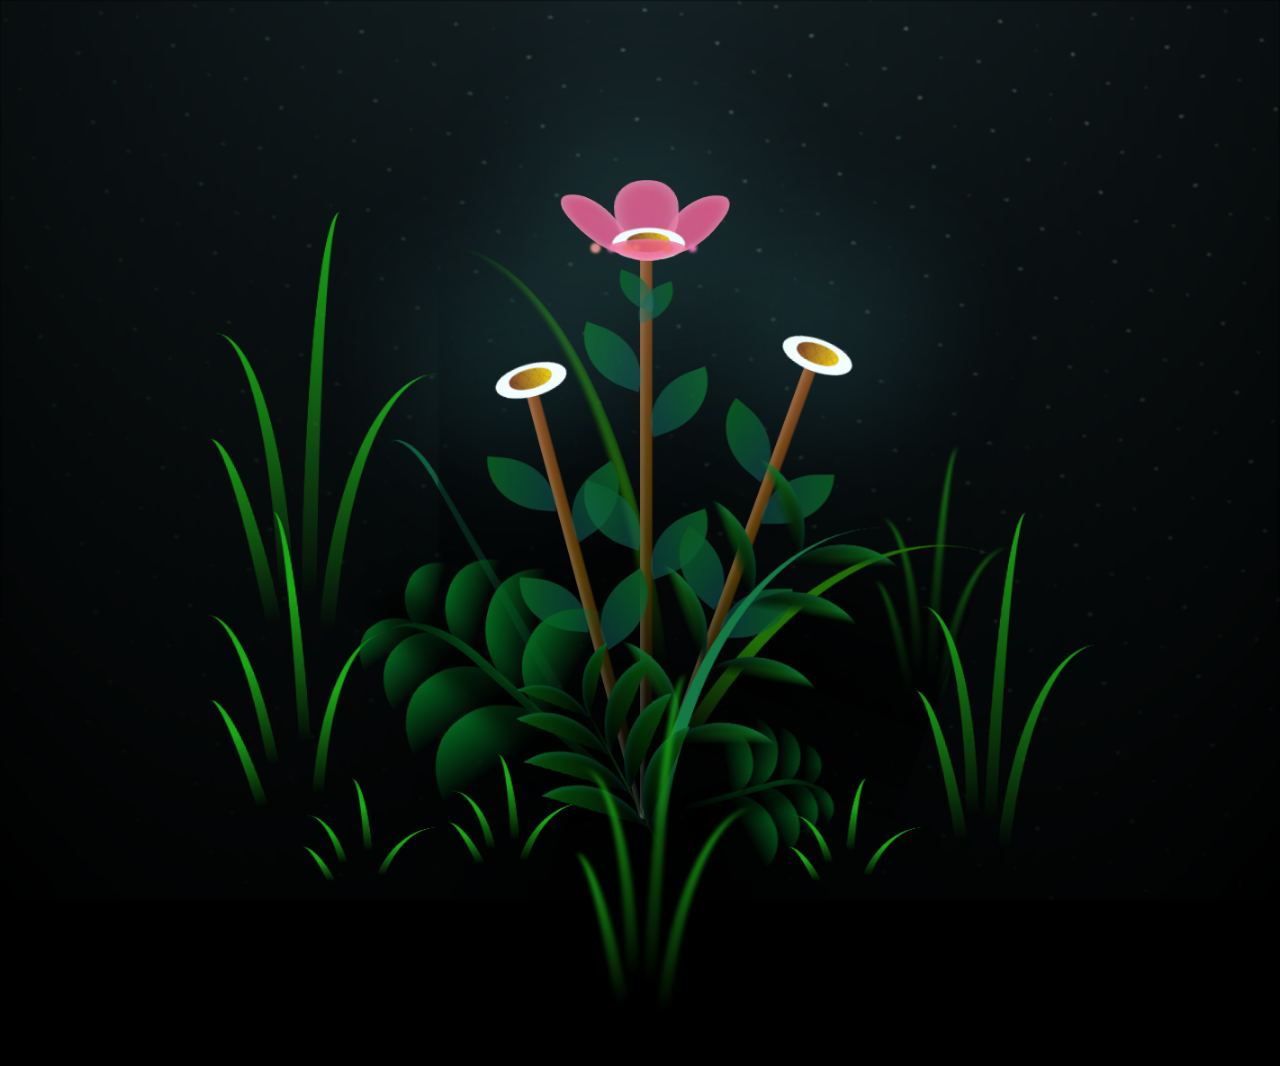
<file: index.html>
<!DOCTYPE html>
<html lang="en">
<head>
    <meta charset="UTF-8">
    <meta http-equiv="X-UA-Compatible" content="IE=edge">
    <meta name="viewport" content="width=device-width, initial-scale=1.0">
    <link rel="stylesheet" href="css/main.css">
    <link rel="icon" type="image/x-icon" href="assets/tulipan.ico" >
    <title>Mara</title>
</head>
<body class="container">

    
    <div class="night"></div>

    <div class="flowers">
     <!--<div class="title">
        <h2>Marita</h2>
      </div>-->
      <div class="flower flower--1">
        <div class="flower__leafs flower__leafs--1">
          <div class="flower__leaf flower__leaf--1"></div>
          <div class="flower__leaf flower__leaf--2"></div>
          <div class="flower__leaf flower__leaf--3"></div>
          <div class="flower__leaf flower__leaf--4"></div>
          <div class="flower__white-circle"></div>
  
          <div class="flower__light flower__light--1"></div>
          <div class="flower__light flower__light--2"></div>
          <div class="flower__light flower__light--3"></div>
          <div class="flower__light flower__light--4"></div>
          <div class="flower__light flower__light--5"></div>
          <div class="flower__light flower__light--6"></div>
          <div class="flower__light flower__light--7"></div>
          <div class="flower__light flower__light--8"></div>
  
        </div>
        <div class="flower__line">
          <div class="flower__line__leaf flower__line__leaf--1"></div>
          <div class="flower__line__leaf flower__line__leaf--2"></div>
          <div class="flower__line__leaf flower__line__leaf--3"></div>
          <div class="flower__line__leaf flower__line__leaf--4"></div>
          <div class="flower__line__leaf flower__line__leaf--5"></div>
          <div class="flower__line__leaf flower__line__leaf--6"></div>
        </div>
      </div>
  
      <div class="flower flower--2">
        <div class="flower__leafs flower__leafs--2">
          <div class="flower__leaf2 flower__leaf--1"></div>
          <div class="flower__leaf2 flower__leaf--2"></div>
          <div class="flower__leaf2 flower__leaf--3"></div>
          <div class="flower__leaf2 flower__leaf--44"></div>
          <div class="flower__white-circle"></div>
  
          <div class="flower__light2 flower__light--1"></div>
          <div class="flower__light2 flower__light--2"></div>
          <div class="flower__light2 flower__light--3"></div>
          <div class="flower__light2 flower__light--4"></div>
          <div class="flower__light2 flower__light--5"></div>
          <div class="flower__light2 flower__light--6"></div>
          <div class="flower__light2 flower__light--7"></div>
          <div class="flower__light2 flower__light--8"></div>
  
        </div>
        <div class="flower__line">
          <div class="flower__line__leaf flower__line__leaf--1"></div>
          <div class="flower__line__leaf flower__line__leaf--2"></div>
          <div class="flower__line__leaf flower__line__leaf--3"></div>
          <div class="flower__line__leaf flower__line__leaf--4"></div>
        </div>
      </div>
  
      <div class="flower flower--3">
        <div class="flower__leafs flower__leafs--3">
          <div class="flower__leaf3 flower__leaf--1"></div>
          <div class="flower__leaf3 flower__leaf--2"></div>
          <div class="flower__leaf3 flower__leaf--3"></div>
          <div class="flower__leaf3 flower__leaf--444"></div>
          <div class="flower__white-circle"></div>
  
          <div class="flower__light3 flower__light--1"></div>
          <div class="flower__light3 flower__light--2"></div>
          <div class="flower__light3 flower__light--3"></div>
          <div class="flower__light3 flower__light--4"></div>
          <div class="flower__light3 flower__light--5"></div>
          <div class="flower__light3 flower__light--6"></div>
          <div class="flower__light3 flower__light--7"></div>
          <div class="flower__light3 flower__light--8"></div>
  
        </div>
        <div class="flower__line">
          <div class="flower__line__leaf flower__line__leaf--1"></div>
          <div class="flower__line__leaf flower__line__leaf--2"></div>
          <div class="flower__line__leaf flower__line__leaf--3"></div>
          <div class="flower__line__leaf flower__line__leaf--4"></div>
        </div>
      </div>
  
      <div class="grow-ans" style="--d:1.2s">
        <div class="flower__g-long">
          <div class="flower__g-long__top"></div>
          <div class="flower__g-long__bottom"></div>
        </div>
      </div>
  
      <div class="growing-grass">
        <div class="flower__grass flower__grass--1">
          <div class="flower__grass--top"></div>
          <div class="flower__grass--bottom"></div>
          <div class="flower__grass__leaf flower__grass__leaf--1"></div>
          <div class="flower__grass__leaf flower__grass__leaf--2"></div>
          <div class="flower__grass__leaf flower__grass__leaf--3"></div>
          <div class="flower__grass__leaf flower__grass__leaf--4"></div>
          <div class="flower__grass__leaf flower__grass__leaf--5"></div>
          <div class="flower__grass__leaf flower__grass__leaf--6"></div>
          <div class="flower__grass__leaf flower__grass__leaf--7"></div>
          <div class="flower__grass__leaf flower__grass__leaf--8"></div>
          <div class="flower__grass__overlay"></div>
        </div>
      </div>
  
      <div class="growing-grass">
        <div class="flower__grass flower__grass--2">
          <div class="flower__grass--top"></div>
          <div class="flower__grass--bottom"></div>
          <div class="flower__grass__leaf flower__grass__leaf--1"></div>
          <div class="flower__grass__leaf flower__grass__leaf--2"></div>
          <div class="flower__grass__leaf flower__grass__leaf--3"></div>
          <div class="flower__grass__leaf flower__grass__leaf--4"></div>
          <div class="flower__grass__leaf flower__grass__leaf--5"></div>
          <div class="flower__grass__leaf flower__grass__leaf--6"></div>
          <div class="flower__grass__leaf flower__grass__leaf--7"></div>
          <div class="flower__grass__leaf flower__grass__leaf--8"></div>
          <div class="flower__grass__overlay"></div>
        </div>
      </div>
  
      <div class="grow-ans" style="--d:2.4s">
        <div class="flower__g-right flower__g-right--1">
          <div class="leaf"></div>
        </div>
      </div>
  
      <div class="grow-ans" style="--d:2.8s">
        <div class="flower__g-right flower__g-right--2">
          <div class="leaf"></div>
        </div>
      </div>
  
      <div class="grow-ans" style="--d:2.8s">
        <div class="flower__g-front">
          <div class="flower__g-front__leaf-wrapper flower__g-front__leaf-wrapper--1">
            <div class="flower__g-front__leaf"></div>
          </div>
          <div class="flower__g-front__leaf-wrapper flower__g-front__leaf-wrapper--2">
            <div class="flower__g-front__leaf"></div>
          </div>
          <div class="flower__g-front__leaf-wrapper flower__g-front__leaf-wrapper--3">
            <div class="flower__g-front__leaf"></div>
          </div>
          <div class="flower__g-front__leaf-wrapper flower__g-front__leaf-wrapper--4">
            <div class="flower__g-front__leaf"></div>
          </div>
          <div class="flower__g-front__leaf-wrapper flower__g-front__leaf-wrapper--5">
            <div class="flower__g-front__leaf"></div>
          </div>
          <div class="flower__g-front__leaf-wrapper flower__g-front__leaf-wrapper--6">
            <div class="flower__g-front__leaf"></div>
          </div>
          <div class="flower__g-front__leaf-wrapper flower__g-front__leaf-wrapper--7">
            <div class="flower__g-front__leaf"></div>
          </div>
          <div class="flower__g-front__leaf-wrapper flower__g-front__leaf-wrapper--8">
            <div class="flower__g-front__leaf"></div>
          </div>
          <div class="flower__g-front__line"></div>
        </div>
      </div>
  
      <div class="grow-ans" style="--d:3.2s">
        <div class="flower__g-fr">
          <div class="leaf"></div>
          <div class="flower__g-fr__leaf flower__g-fr__leaf--1"></div>
          <div class="flower__g-fr__leaf flower__g-fr__leaf--2"></div>
          <div class="flower__g-fr__leaf flower__g-fr__leaf--3"></div>
          <div class="flower__g-fr__leaf flower__g-fr__leaf--4"></div>
          <div class="flower__g-fr__leaf flower__g-fr__leaf--5"></div>
          <div class="flower__g-fr__leaf flower__g-fr__leaf--6"></div>
          <div class="flower__g-fr__leaf flower__g-fr__leaf--7"></div>
          <div class="flower__g-fr__leaf flower__g-fr__leaf--8"></div>
        </div>
      </div>
  
      <div class="long-g long-g--0">
        <div class="grow-ans" style="--d:3s">
          <div class="leaf leaf--0"></div>
        </div>
        <div class="grow-ans" style="--d:2.2s">
          <div class="leaf leaf--1"></div>
        </div>
        <div class="grow-ans" style="--d:3.4s">
          <div class="leaf leaf--2"></div>
        </div>
        <div class="grow-ans" style="--d:3.6s">
          <div class="leaf leaf--3"></div>
        </div>
      </div>
  
      <div class="long-g long-g--1">
        <div class="grow-ans" style="--d:3.6s">
          <div class="leaf leaf--0"></div>
        </div>
        <div class="grow-ans" style="--d:3.8s">
          <div class="leaf leaf--1"></div>
        </div>
        <div class="grow-ans" style="--d:4s">
          <div class="leaf leaf--2"></div>
        </div>
        <div class="grow-ans" style="--d:4.2s">
          <div class="leaf leaf--3"></div>
        </div>
      </div>
  
      <div class="long-g long-g--2">
        <div class="grow-ans" style="--d:4s">
          <div class="leaf leaf--0"></div>
        </div>
        <div class="grow-ans" style="--d:4.2s">
          <div class="leaf leaf--1"></div>
        </div>
        <div class="grow-ans" style="--d:4.4s">
          <div class="leaf leaf--2"></div>
        </div>
        <div class="grow-ans" style="--d:4.6s">
          <div class="leaf leaf--3"></div>
        </div>
      </div>
  
      <div class="long-g long-g--3">
        <div class="grow-ans" style="--d:4s">
          <div class="leaf leaf--0"></div>
        </div>
        <div class="grow-ans" style="--d:4.2s">
          <div class="leaf leaf--1"></div>
        </div>
        <div class="grow-ans" style="--d:3s">
          <div class="leaf leaf--2"></div>
        </div>
        <div class="grow-ans" style="--d:3.6s">
          <div class="leaf leaf--3"></div>
        </div>
      </div>
  
      <div class="long-g long-g--4">
        <div class="grow-ans" style="--d:4s">
          <div class="leaf leaf--0"></div>
        </div>
        <div class="grow-ans" style="--d:4.2s">
          <div class="leaf leaf--1"></div>
        </div>
        <div class="grow-ans" style="--d:3s">
          <div class="leaf leaf--2"></div>
        </div>
        <div class="grow-ans" style="--d:3.6s">
          <div class="leaf leaf--3"></div>
        </div>
      </div>
  
      <div class="long-g long-g--5">
        <div class="grow-ans" style="--d:4s">
          <div class="leaf leaf--0"></div>
        </div>
        <div class="grow-ans" style="--d:4.2s">
          <div class="leaf leaf--1"></div>
        </div>
        <div class="grow-ans" style="--d:3s">
          <div class="leaf leaf--2"></div>
        </div>
        <div class="grow-ans" style="--d:3.6s">
          <div class="leaf leaf--3"></div>
        </div>
      </div>
  
      <div class="long-g long-g--6">
        <div class="grow-ans" style="--d:4.2s">
          <div class="leaf leaf--0"></div>
        </div>
        <div class="grow-ans" style="--d:4.4s">
          <div class="leaf leaf--1"></div>
        </div>
        <div class="grow-ans" style="--d:4.6s">
          <div class="leaf leaf--2"></div>
        </div>
        <div class="grow-ans" style="--d:4.8s">
          <div class="leaf leaf--3"></div>
        </div>
      </div>
  
      <div class="long-g long-g--7">
        <div class="grow-ans" style="--d:3s">
          <div class="leaf leaf--0"></div>
        </div>
        <div class="grow-ans" style="--d:3.2s">
          <div class="leaf leaf--1"></div>
        </div>
        <div class="grow-ans" style="--d:3.5s">
          <div class="leaf leaf--2"></div>
        </div>
        <div class="grow-ans" style="--d:3.6s">
          <div class="leaf leaf--3"></div>
        </div>
      </div>
    </div>
    
    <script src="main.js"></script>
  </body>
</html>
</file>
<file: css/main.css>
*,
*::after,
*::before {
  padding: 0;
  margin: 0;
  box-sizing: border-box;
}

:root {
  --dark-color: #000;
}

body {
  display: flex;
  align-items: flex-end;
  justify-content: center;
  min-height: 100vh;
  background-color: var(--dark-color);
  overflow: hidden;
  perspective: 1000px;
}

.title {
  display: flex;
  justify-content: center;
  height: 100vh;
}

.title h1 {
  color: white;
  font-size: 50px;
  font-family: 'Lobster', cursive;
  text-align: center;
}




.night {
  position: fixed;
  left: 50%;
  top: 0;
  transform: translateX(-50%);
  width: 100%;
  height: 100%;
  filter: blur(0.1vmin);
  background-image: radial-gradient(ellipse at top, transparent 0%, var(--dark-color)), radial-gradient(ellipse at bottom, var(--dark-color), rgba(145, 233, 255, 0.2)), repeating-linear-gradient(220deg, rgb(0, 0, 0) 0px, rgb(0, 0, 0) 19px, transparent 19px, transparent 22px), repeating-linear-gradient(189deg, rgb(0, 0, 0) 0px, rgb(0, 0, 0) 19px, transparent 19px, transparent 22px), repeating-linear-gradient(148deg, rgb(0, 0, 0) 0px, rgb(0, 0, 0) 19px, transparent 19px, transparent 22px), linear-gradient(90deg, rgb(7, 107, 42), rgb(240, 240, 240));
}

.flowers {
  position: relative;
  transform: scale(0.9);
}

.flower {
  position: absolute;
  bottom: 10vmin;
  transform-origin: bottom center;
  z-index: 10;
  --fl-speed: 0.3s;
}
.flower--1 {
  -webkit-animation: moving-flower-1 4s linear infinite;
          animation: moving-flower-1 4s linear infinite;
}
.flower--1 .flower__line {
  height: 70vmin;
  -webkit-animation-delay: 0.3s;
          animation-delay: 0.3s;
}
.flower--1 .flower__line__leaf--1 {
  -webkit-animation: blooming-leaf-right var(--fl-speed) 1.6s backwards;
          animation: blooming-leaf-right var(--fl-speed) 1.6s backwards;
}
.flower--1 .flower__line__leaf--2 {
  -webkit-animation: blooming-leaf-right var(--fl-speed) 1.4s backwards;
          animation: blooming-leaf-right var(--fl-speed) 1.4s backwards;
}
.flower--1 .flower__line__leaf--3 {
  -webkit-animation: blooming-leaf-left var(--fl-speed) 1.2s backwards;
          animation: blooming-leaf-left var(--fl-speed) 1.2s backwards;
}
.flower--1 .flower__line__leaf--4 {
  -webkit-animation: blooming-leaf-left var(--fl-speed) 1s backwards;
          animation: blooming-leaf-left var(--fl-speed) 1s backwards;
}
.flower--1 .flower__line__leaf--5 {
  -webkit-animation: blooming-leaf-right var(--fl-speed) 1.8s backwards;
          animation: blooming-leaf-right var(--fl-speed) 1.8s backwards;
}
.flower--1 .flower__line__leaf--6 {
  -webkit-animation: blooming-leaf-left var(--fl-speed) 2s backwards;
          animation: blooming-leaf-left var(--fl-speed) 2s backwards;
}
.flower--2 {
  left: 50%;
  transform: rotate(20deg);
  -webkit-animation: moving-flower-2 4s linear infinite;
          animation: moving-flower-2 4s linear infinite;
}
.flower--2 .flower__line {
  height: 60vmin;
  -webkit-animation-delay: 0.6s;
          animation-delay: 0.6s;
}
.flower--2 .flower__line__leaf--1 {
  -webkit-animation: blooming-leaf-right var(--fl-speed) 1.9s backwards;
          animation: blooming-leaf-right var(--fl-speed) 1.9s backwards;
}
.flower--2 .flower__line__leaf--2 {
  -webkit-animation: blooming-leaf-right var(--fl-speed) 1.7s backwards;
          animation: blooming-leaf-right var(--fl-speed) 1.7s backwards;
}
.flower--2 .flower__line__leaf--3 {
  -webkit-animation: blooming-leaf-left var(--fl-speed) 1.5s backwards;
          animation: blooming-leaf-left var(--fl-speed) 1.5s backwards;
}
.flower--2 .flower__line__leaf--4 {
  -webkit-animation: blooming-leaf-left var(--fl-speed) 1.3s backwards;
          animation: blooming-leaf-left var(--fl-speed) 1.3s backwards;
}
.flower--3 {
  left: 50%;
  transform: rotate(-15deg);
  -webkit-animation: moving-flower-3 4s linear infinite;
          animation: moving-flower-3 4s linear infinite;
}
.flower--3 .flower__line {
  -webkit-animation-delay: 0.9s;
          animation-delay: 0.9s;
}
.flower--3 .flower__line__leaf--1 {
  -webkit-animation: blooming-leaf-right var(--fl-speed) 2.5s backwards;
          animation: blooming-leaf-right var(--fl-speed) 2.5s backwards;
}
.flower--3 .flower__line__leaf--2 {
  -webkit-animation: blooming-leaf-right var(--fl-speed) 2.3s backwards;
          animation: blooming-leaf-right var(--fl-speed) 2.3s backwards;
}
.flower--3 .flower__line__leaf--3 {
  -webkit-animation: blooming-leaf-left var(--fl-speed) 2.1s backwards;
          animation: blooming-leaf-left var(--fl-speed) 2.1s backwards;
}
.flower--3 .flower__line__leaf--4 {
  -webkit-animation: blooming-leaf-left var(--fl-speed) 1.9s backwards;
          animation: blooming-leaf-left var(--fl-speed) 1.9s backwards;
}
.flower__leafs {
  position: relative;
  -webkit-animation: blooming-flower 2s backwards;
          animation: blooming-flower 2s backwards;
}
.flower__leafs--1 {
  -webkit-animation-delay: 1.1s;
          animation-delay: 1.1s;
}
.flower__leafs--2 {
  -webkit-animation-delay: 1.4s;
          animation-delay: 1.4s;
}
.flower__leafs--3 {
  -webkit-animation-delay: 1.7s;
          animation-delay: 1.7s;
}
.flower__leafs::after {
  content: "";
  position: absolute;
  left: 0;
  top: 0;
  transform: translate(-50%, -100%);
  width: 8vmin;
  height: 8vmin;
  background-color: #6bf0ff;
  filter: blur(10vmin);
}
.flower__leaf {
  position: absolute;
  bottom: 0;
  left: 50%;
  width: 8vmin;
  height: 11vmin;
  border-radius: 51% 49% 47% 53%/44% 45% 55% 69%;
  background-color: #f672b0;
  background-image: linear-gradient(to top, #ee5286, #ee5286);
  transform-origin: bottom center;
  opacity: 0.9;
  box-shadow: inset 0 0 2vmin rgba(255, 255, 255, 0.5);
}
.flower__leaf--1 {
  transform: translate(-10%, 1%) rotateY(40deg) rotateX(-50deg);
}
.flower__leaf--2 {
  transform: translate(-50%, -4%) rotateX(40deg);
}
.flower__leaf--3 {
  transform: translate(-90%, 0%) rotateY(45deg) rotateX(50deg);
}
.flower__leaf--4 {
  width: 8vmin;
  height: 8vmin;
  transform-origin: bottom left;
  border-radius: 4vmin 10vmin 4vmin 4vmin;
  transform: translate(0%, 18%) rotateX(70deg) rotate(-43deg);
  background-image: linear-gradient(to top, #ee5286, #ee5286);
  z-index: 1;
  opacity: 0.8;
}
.flower__white-circle {
  position: absolute;
  left: -3.5vmin;
  top: -3vmin;
  width: 9vmin;
  height: 4vmin;
  border-radius: 50%;
  background-color: #fff;
}
.flower__white-circle::after {
  content: "";
  position: absolute;
  left: 50%;
  top: 45%;
  transform: translate(-50%, -50%);
  width: 60%;
  height: 60%;
  border-radius: inherit;
  background-image: repeating-linear-gradient(135deg, rgba(0, 0, 0, 0.03) 0px, rgba(0, 0, 0, 0.03) 1px, transparent 1px, transparent 12px), repeating-linear-gradient(45deg, rgba(0, 0, 0, 0.03) 0px, rgba(0, 0, 0, 0.03) 1px, transparent 1px, transparent 12px), repeating-linear-gradient(67.5deg, rgba(0, 0, 0, 0.03) 0px, rgba(0, 0, 0, 0.03) 1px, transparent 1px, transparent 12px), repeating-linear-gradient(135deg, rgba(0, 0, 0, 0.03) 0px, rgba(0, 0, 0, 0.03) 1px, transparent 1px, transparent 12px), repeating-linear-gradient(45deg, rgba(0, 0, 0, 0.03) 0px, rgba(0, 0, 0, 0.03) 1px, transparent 1px, transparent 12px), repeating-linear-gradient(112.5deg, rgba(0, 0, 0, 0.03) 0px, rgba(0, 0, 0, 0.03) 1px, transparent 1px, transparent 12px), repeating-linear-gradient(112.5deg, rgba(0, 0, 0, 0.03) 0px, rgba(0, 0, 0, 0.03) 1px, transparent 1px, transparent 12px), repeating-linear-gradient(45deg, rgba(0, 0, 0, 0.03) 0px, rgba(0, 0, 0, 0.03) 1px, transparent 1px, transparent 12px), repeating-linear-gradient(22.5deg, rgba(0, 0, 0, 0.03) 0px, rgba(0, 0, 0, 0.03) 1px, transparent 1px, transparent 12px), repeating-linear-gradient(45deg, rgba(0, 0, 0, 0.03) 0px, rgba(0, 0, 0, 0.03) 1px, transparent 1px, transparent 12px), repeating-linear-gradient(22.5deg, rgba(0, 0, 0, 0.03) 0px, rgba(0, 0, 0, 0.03) 1px, transparent 1px, transparent 12px), repeating-linear-gradient(135deg, rgba(0, 0, 0, 0.03) 0px, rgba(0, 0, 0, 0.03) 1px, transparent 1px, transparent 12px), repeating-linear-gradient(157.5deg, rgba(0, 0, 0, 0.03) 0px, rgba(0, 0, 0, 0.03) 1px, transparent 1px, transparent 12px), repeating-linear-gradient(67.5deg, rgba(0, 0, 0, 0.03) 0px, rgba(0, 0, 0, 0.03) 1px, transparent 1px, transparent 12px), repeating-linear-gradient(67.5deg, rgba(0, 0, 0, 0.03) 0px, rgba(0, 0, 0, 0.03) 1px, transparent 1px, transparent 12px), linear-gradient(90deg, rgb(127, 47, 21), rgb(255, 206, 0));
}
.flower__line {
  height: 55vmin;
  width: 1.5vmin;
  background-image: linear-gradient(to left, rgba(0, 0, 0, 0.2), transparent, rgba(255, 255, 255, 0.2)), linear-gradient(to top, transparent 10%, #583e08, #944415);
  box-shadow: inset 0 0 2px rgba(0, 0, 0, 0.5);
  -webkit-animation: grow-flower-tree 4s backwards;
          animation: grow-flower-tree 4s backwards;
}
.flower__line__leaf {
  --w: 7vmin;
  --h: calc(var(--w) + 2vmin);
  position: absolute;
  top: 20%;
  left: 90%;
  width: var(--w);
  height: var(--h);
  border-top-right-radius: var(--h);
  border-bottom-left-radius: var(--h);
  background-image: linear-gradient(to top, rgba(20, 117, 122, 0.4), #095721);
}
.flower__line__leaf--1 {
  transform: rotate(70deg) rotateY(30deg);
}
.flower__line__leaf--2 {
  top: 45%;
  transform: rotate(70deg) rotateY(30deg);
}
.flower__line__leaf--3, .flower__line__leaf--4, .flower__line__leaf--6 {
  border-top-right-radius: 0;
  border-bottom-left-radius: 0;
  border-top-left-radius: var(--h);
  border-bottom-right-radius: var(--h);
  left: -460%;
  top: 12%;
  transform: rotate(-70deg) rotateY(30deg);
}
.flower__line__leaf--4 {
  top: 40%;
}
.flower__line__leaf--5 {
  top: 0;
  transform-origin: left;
  transform: rotate(70deg) rotateY(30deg) scale(0.6);
}
.flower__line__leaf--6 {
  top: -2%;
  left: -450%;
  transform-origin: right;
  transform: rotate(-70deg) rotateY(30deg) scale(0.6);
}
.flower__light {
  position: absolute;
  bottom: 0vmin;
  width: 1vmin;
  height: 1vmin;
  background-color: rgb(255, 251, 0);
  border-radius: 50%;
  filter: blur(0.2vmin);
  -webkit-animation: light-ans 4s linear infinite backwards;
          animation: light-ans 4s linear infinite backwards;
}
.flower__light:nth-child(odd) {
  background-color: #f76baf;
}
.flower__light--1 {
  left: -2vmin;
  -webkit-animation-delay: 1s;
          animation-delay: 1s;
}
.flower__light--2 {
  left: 3vmin;
  -webkit-animation-delay: 0.5s;
          animation-delay: 0.5s;
}
.flower__light--3 {
  left: -6vmin;
  -webkit-animation-delay: 0.3s;
          animation-delay: 0.3s;
}
.flower__light--4 {
  left: 6vmin;
  -webkit-animation-delay: 0.9s;
          animation-delay: 0.9s;
}
.flower__light--5 {
  left: -1vmin;
  -webkit-animation-delay: 1.5s;
          animation-delay: 1.5s;
}
.flower__light--6 {
  left: -4vmin;
  -webkit-animation-delay: 3s;
          animation-delay: 3s;
}
.flower__light--7 {
  left: 3vmin;
  -webkit-animation-delay: 2s;
          animation-delay: 2s;
}
.flower__light--8 {
  left: -6vmin;
  -webkit-animation-delay: 3.5s;
          animation-delay: 3.5s;
}
.flower__grass {
  --c: #04661f;
  --line-w: 1.5vmin;
  position: absolute;
  bottom: 12vmin;
  left: -7vmin;
  display: flex;
  flex-direction: column;
  align-items: flex-end;
  z-index: 20;
  transform-origin: bottom center;
  transform: rotate(-48deg) rotateY(40deg);
}
.flower__grass--1 {
  -webkit-animation: moving-grass 2s linear infinite;
          animation: moving-grass 2s linear infinite;
}
.flower__grass--2 {
  left: 2vmin;
  bottom: 10vmin;
  transform: scale(0.5) rotate(75deg) rotateX(10deg) rotateY(-200deg);
  opacity: 0.8;
  z-index: 0;
  -webkit-animation: moving-grass--2 1.5s linear infinite;
          animation: moving-grass--2 1.5s linear infinite;
}
.flower__grass--top {
  width: 7vmin;
  height: 10vmin;
  border-top-right-radius: 100%;
  border-right: var(--line-w) solid var(--c);
  transform-origin: bottom center;
  transform: rotate(-2deg);
}
.flower__grass--bottom {
  margin-top: -2px;
  width: var(--line-w);
  height: 25vmin;
  background-image: linear-gradient(to top, transparent, var(--c));
}
.flower__grass__leaf {
  --size: 10vmin;
  position: absolute;
  width: calc(var(--size) * 2.1);
  height: var(--size);
  border-top-left-radius: var(--size);
  border-top-right-radius: var(--size);
  background-image: linear-gradient(to top, transparent, transparent 30%, var(--c));
  z-index: 100;
}
.flower__grass__leaf--1 {
  top: -6%;
  left: 30%;
  --size: 6vmin;
  transform: rotate(-20deg);
  -webkit-animation: growing-grass-ans--1 2s 2.6s backwards;
          animation: growing-grass-ans--1 2s 2.6s backwards;
}
@-webkit-keyframes growing-grass-ans--1 {
  0% {
    transform-origin: bottom left;
    transform: rotate(-20deg) scale(0);
  }
}
@keyframes growing-grass-ans--1 {
  0% {
    transform-origin: bottom left;
    transform: rotate(-20deg) scale(0);
  }
}
.flower__grass__leaf--2 {
  top: -5%;
  left: -110%;
  --size: 6vmin;
  transform: rotate(10deg);
  -webkit-animation: growing-grass-ans--2 2s 2.4s linear backwards;
          animation: growing-grass-ans--2 2s 2.4s linear backwards;
}
@-webkit-keyframes growing-grass-ans--2 {
  0% {
    transform-origin: bottom right;
    transform: rotate(10deg) scale(0);
  }
}
@keyframes growing-grass-ans--2 {
  0% {
    transform-origin: bottom right;
    transform: rotate(10deg) scale(0);
  }
}
.flower__grass__leaf--3 {
  top: 5%;
  left: 60%;
  --size: 8vmin;
  transform: rotate(-18deg) rotateX(-20deg);
  -webkit-animation: growing-grass-ans--3 2s 2.2s linear backwards;
          animation: growing-grass-ans--3 2s 2.2s linear backwards;
}
@-webkit-keyframes growing-grass-ans--3 {
  0% {
    transform-origin: bottom left;
    transform: rotate(-18deg) rotateX(-20deg) scale(0);
  }
}
@keyframes growing-grass-ans--3 {
  0% {
    transform-origin: bottom left;
    transform: rotate(-18deg) rotateX(-20deg) scale(0);
  }
}
.flower__grass__leaf--4 {
  top: 6%;
  left: -135%;
  --size: 8vmin;
  transform: rotate(2deg);
  -webkit-animation: growing-grass-ans--4 2s 2s linear backwards;
          animation: growing-grass-ans--4 2s 2s linear backwards;
}
@-webkit-keyframes growing-grass-ans--4 {
  0% {
    transform-origin: bottom right;
    transform: rotate(2deg) scale(0);
  }
}
@keyframes growing-grass-ans--4 {
  0% {
    transform-origin: bottom right;
    transform: rotate(2deg) scale(0);
  }
}
.flower__grass__leaf--5 {
  top: 20%;
  left: 60%;
  --size: 10vmin;
  transform: rotate(-24deg) rotateX(-20deg);
  -webkit-animation: growing-grass-ans--5 2s 1.8s linear backwards;
          animation: growing-grass-ans--5 2s 1.8s linear backwards;
}
@-webkit-keyframes growing-grass-ans--5 {
  0% {
    transform-origin: bottom left;
    transform: rotate(-24deg) rotateX(-20deg) scale(0);
  }
}
@keyframes growing-grass-ans--5 {
  0% {
    transform-origin: bottom left;
    transform: rotate(-24deg) rotateX(-20deg) scale(0);
  }
}
.flower__grass__leaf--6 {
  top: 22%;
  left: -180%;
  --size: 10vmin;
  transform: rotate(10deg);
  -webkit-animation: growing-grass-ans--6 2s 1.6s linear backwards;
          animation: growing-grass-ans--6 2s 1.6s linear backwards;
}
@-webkit-keyframes growing-grass-ans--6 {
  0% {
    transform-origin: bottom right;
    transform: rotate(10deg) scale(0);
  }
}
@keyframes growing-grass-ans--6 {
  0% {
    transform-origin: bottom right;
    transform: rotate(10deg) scale(0);
  }
}
.flower__grass__leaf--7 {
  top: 39%;
  left: 70%;
  --size: 10vmin;
  transform: rotate(-10deg);
  -webkit-animation: growing-grass-ans--7 2s 1.4s linear backwards;
          animation: growing-grass-ans--7 2s 1.4s linear backwards;
}
@-webkit-keyframes growing-grass-ans--7 {
  0% {
    transform-origin: bottom left;
    transform: rotate(-10deg) scale(0);
  }
}
@keyframes growing-grass-ans--7 {
  0% {
    transform-origin: bottom left;
    transform: rotate(-10deg) scale(0);
  }
}
.flower__grass__leaf--8 {
  top: 40%;
  left: -215%;
  --size: 11vmin;
  transform: rotate(10deg);
  -webkit-animation: growing-grass-ans--8 2s 1.2s linear backwards;
          animation: growing-grass-ans--8 2s 1.2s linear backwards;
}
@-webkit-keyframes growing-grass-ans--8 {
  0% {
    transform-origin: bottom right;
    transform: rotate(10deg) scale(0);
  }
}
@keyframes growing-grass-ans--8 {
  0% {
    transform-origin: bottom right;
    transform: rotate(10deg) scale(0);
  }
}
.flower__grass__overlay {
  position: absolute;
  top: -10%;
  right: 0%;
  width: 100%;
  height: 100%;
  background-color: rgba(0, 0, 0, 0.6);
  filter: blur(1.5vmin);
  z-index: 100;
}
.flower__g-long {
  --w: 2vmin;
  --h: 6vmin;
  --c: #0e5b3c;
  position: absolute;
  bottom: 10vmin;
  left: -3vmin;
  transform-origin: bottom center;
  transform: rotate(-30deg) rotateY(-20deg);
  display: flex;
  flex-direction: column;
  align-items: flex-end;
  -webkit-animation: flower-g-long-ans 3s linear infinite;
          animation: flower-g-long-ans 3s linear infinite;
}
@-webkit-keyframes flower-g-long-ans {
  0%, 100% {
    transform: rotate(-30deg) rotateY(-20deg);
  }
  50% {
    transform: rotate(-32deg) rotateY(-20deg);
  }
}
@keyframes flower-g-long-ans {
  0%, 100% {
    transform: rotate(-30deg) rotateY(-20deg);
  }
  50% {
    transform: rotate(-32deg) rotateY(-20deg);
  }
}
.flower__g-long__top {
  top: calc(var(--h) * -1);
  width: calc(var(--w) + 1vmin);
  height: var(--h);
  border-top-right-radius: 100%;
  border-right: 0.7vmin solid var(--c);
  transform: translate(-0.7vmin, 1vmin);
}
.flower__g-long__bottom {
  width: var(--w);
  height: 50vmin;
  transform-origin: bottom center;
  background-image: linear-gradient(to top, transparent 30%, var(--c));
  box-shadow: inset 0 0 2px rgba(0, 0, 0, 0.5);
  -webkit-clip-path: polygon(35% 0, 65% 1%, 100% 100%, 0% 100%);
          clip-path: polygon(35% 0, 65% 1%, 100% 100%, 0% 100%);
}
.flower__g-right {
  position: absolute;
  bottom: 6vmin;
  left: -2vmin;
  transform-origin: bottom left;
  transform: rotate(20deg);
}
.flower__g-right .leaf {
  width: 30vmin;
  height: 50vmin;
  border-top-left-radius: 100%;
  border-left: 2vmin solid #217005;
  background-image: linear-gradient(to bottom, transparent, var(--dark-color) 60%);
  -webkit-mask-image: linear-gradient(to top, transparent 30%, #24803e 60%);
}
.flower__g-right--1 {
  -webkit-animation: flower-g-right-ans 2.5s linear infinite;
          animation: flower-g-right-ans 2.5s linear infinite;
}
.flower__g-right--2 {
  left: 5vmin;
  transform: rotateY(-180deg);
  -webkit-animation: flower-g-right-ans--2 3s linear infinite;
          animation: flower-g-right-ans--2 3s linear infinite;
}
.flower__g-right--2 .leaf {
  height: 75vmin;
  filter: blur(0.3vmin);
  opacity: 0.8;
}
@-webkit-keyframes flower-g-right-ans {
  0%, 100% {
    transform: rotate(20deg);
  }
  50% {
    transform: rotate(24deg) rotateX(-20deg);
  }
}
@keyframes flower-g-right-ans {
  0%, 100% {
    transform: rotate(20deg);
  }
  50% {
    transform: rotate(24deg) rotateX(-20deg);
  }
}
@-webkit-keyframes flower-g-right-ans--2 {
  0%, 100% {
    transform: rotateY(-180deg) rotate(0deg) rotateX(-20deg);
  }
  50% {
    transform: rotateY(-180deg) rotate(6deg) rotateX(-20deg);
  }
}
@keyframes flower-g-right-ans--2 {
  0%, 100% {
    transform: rotateY(-180deg) rotate(0deg) rotateX(-20deg);
  }
  50% {
    transform: rotateY(-180deg) rotate(6deg) rotateX(-20deg);
  }
}
.flower__g-front {
  position: absolute;
  bottom: 6vmin;
  left: 2.5vmin;
  z-index: 100;
  transform-origin: bottom center;
  transform: rotate(-28deg) rotateY(30deg) scale(1.04);
  -webkit-animation: flower__g-front-ans 2s linear infinite;
          animation: flower__g-front-ans 2s linear infinite;
}
@-webkit-keyframes flower__g-front-ans {
  0%, 100% {
    transform: rotate(-28deg) rotateY(30deg) scale(1.04);
  }
  50% {
    transform: rotate(-35deg) rotateY(40deg) scale(1.04);
  }
}
@keyframes flower__g-front-ans {
  0%, 100% {
    transform: rotate(-28deg) rotateY(30deg) scale(1.04);
  }
  50% {
    transform: rotate(-35deg) rotateY(40deg) scale(1.04);
  }
}
.flower__g-front__line {
  width: 0.3vmin;
  height: 20vmin;
  background-image: linear-gradient(to top, transparent, #042e0b, transparent 100%);
  position: relative;
}
.flower__g-front__leaf-wrapper {
  position: absolute;
  top: 0;
  left: 0;
  transform-origin: bottom left;
  transform: rotate(10deg);
}
.flower__g-front__leaf-wrapper:nth-child(even) {
  left: 0vmin;
  transform: rotateY(-180deg) rotate(5deg);
  -webkit-animation: flower__g-front__leaf-left-ans 1s ease-in backwards;
          animation: flower__g-front__leaf-left-ans 1s ease-in backwards;
}
.flower__g-front__leaf-wrapper:nth-child(odd) {
  -webkit-animation: flower__g-front__leaf-ans 1s ease-in backwards;
          animation: flower__g-front__leaf-ans 1s ease-in backwards;
}
.flower__g-front__leaf-wrapper--1 {
  top: -8vmin;
  transform: scale(0.7);
  -webkit-animation: flower__g-front__leaf-ans 1s 5.5s ease-in backwards !important;
          animation: flower__g-front__leaf-ans 1s 5.5s ease-in backwards !important;
}
.flower__g-front__leaf-wrapper--2 {
  top: -8vmin;
  transform: rotateY(-180deg) scale(0.7) !important;
  -webkit-animation: flower__g-front__leaf-left-ans-2 1s 4.6s ease-in backwards !important;
          animation: flower__g-front__leaf-left-ans-2 1s 4.6s ease-in backwards !important;
}
.flower__g-front__leaf-wrapper--3 {
  top: -3vmin;
  -webkit-animation: flower__g-front__leaf-ans 1s 4.6s ease-in backwards;
          animation: flower__g-front__leaf-ans 1s 4.6s ease-in backwards;
}
.flower__g-front__leaf-wrapper--4 {
  top: -3vmin;
  transform: rotateY(-180deg) scale(0.9) !important;
  -webkit-animation: flower__g-front__leaf-left-ans-2 1s 4.6s ease-in backwards !important;
          animation: flower__g-front__leaf-left-ans-2 1s 4.6s ease-in backwards !important;
}
@-webkit-keyframes flower__g-front__leaf-left-ans-2 {
  0% {
    transform: rotateY(-180deg) scale(0);
  }
}
@keyframes flower__g-front__leaf-left-ans-2 {
  0% {
    transform: rotateY(-180deg) scale(0);
  }
}
.flower__g-front__leaf-wrapper--5, .flower__g-front__leaf-wrapper--6 {
  top: 2vmin;
}
.flower__g-front__leaf-wrapper--7, .flower__g-front__leaf-wrapper--8 {
  top: 6.5vmin;
}
.flower__g-front__leaf-wrapper--2 {
  -webkit-animation-delay: 5.2s !important;
          animation-delay: 5.2s !important;
}
.flower__g-front__leaf-wrapper--3 {
  -webkit-animation-delay: 4.9s !important;
          animation-delay: 4.9s !important;
}
.flower__g-front__leaf-wrapper--5 {
  -webkit-animation-delay: 4.3s !important;
          animation-delay: 4.3s !important;
}
.flower__g-front__leaf-wrapper--6 {
  -webkit-animation-delay: 4.1s !important;
          animation-delay: 4.1s !important;
}
.flower__g-front__leaf-wrapper--7 {
  -webkit-animation-delay: 3.8s !important;
          animation-delay: 3.8s !important;
}
.flower__g-front__leaf-wrapper--8 {
  -webkit-animation-delay: 3.5s !important;
          animation-delay: 3.5s !important;
}
@-webkit-keyframes flower__g-front__leaf-ans {
  0% {
    transform: rotate(10deg) scale(0);
  }
}
@keyframes flower__g-front__leaf-ans {
  0% {
    transform: rotate(10deg) scale(0);
  }
}
@-webkit-keyframes flower__g-front__leaf-left-ans {
  0% {
    transform: rotateY(-180deg) rotate(5deg) scale(0);
  }
}
@keyframes flower__g-front__leaf-left-ans {
  0% {
    transform: rotateY(-180deg) rotate(5deg) scale(0);
  }
}
.flower__g-front__leaf {
  width: 10vmin;
  height: 10vmin;
  border-radius: 100% 0% 0% 100%/100% 100% 0% 0%;
  box-shadow: inset 0 2px 1vmin hsla(184deg, 97%, 58%, 0.2);
  background-image: linear-gradient(to bottom left, transparent, var(--dark-color)), linear-gradient(to bottom right, #064f0a 50%, transparent 50%, transparent);
  -webkit-mask-image: linear-gradient(to bottom right, #097149 50%, transparent 50%, transparent);
  mask-image: linear-gradient(to bottom right, #0e8723 50%, transparent 50%, transparent);
}
.flower__g-fr {
  position: absolute;
  bottom: -4vmin;
  left: vmin;
  transform-origin: bottom left;
  z-index: 10;
  -webkit-animation: flower__g-fr-ans 2s linear infinite;
          animation: flower__g-fr-ans 2s linear infinite;
}
@-webkit-keyframes flower__g-fr-ans {
  0%, 100% {
    transform: rotate(2deg);
  }
  50% {
    transform: rotate(4deg);
  }
}
@keyframes flower__g-fr-ans {
  0%, 100% {
    transform: rotate(2deg);
  }
  50% {
    transform: rotate(4deg);
  }
}
.flower__g-fr .leaf {
  width: 30vmin;
  height: 50vmin;
  border-top-left-radius: 100%;
  border-left: 2vmin solid #147b47;
  -webkit-mask-image: linear-gradient(to top, transparent 25%, #0e4e2a 50%);
  mask-image: linear-gradient(to top, transparent 25%, #0e4e2a 50%);
  position: relative;
  z-index: 1;
}
.flower__g-fr__leaf {
  position: absolute;
  top: 0;
  left: 0;
  width: 10vmin;
  height: 10vmin;
  border-radius: 100% 0% 0% 100%/100% 100% 0% 0%;
  box-shadow: inset 0 2px 1vmin hsla(184deg, 97%, 58%, 0.2);
  background-image: linear-gradient(to bottom left, transparent, var(--dark-color) 98%), linear-gradient(to bottom right, #106e18 45%, transparent 50%, transparent);
  -webkit-mask-image: linear-gradient(135deg, #175f22 40%, transparent 50%, transparent);
  mask-image: linear-gradient(135deg, #175f22 40%, transparent 50%, transparent);
}
.flower__g-fr__leaf--1 {
  left: 20vmin;
  transform: rotate(45deg);
  -webkit-animation: flower__g-fr-leaft-ans-1 0.5s 5.2s linear backwards;
          animation: flower__g-fr-leaft-ans-1 0.5s 5.2s linear backwards;
}
@-webkit-keyframes flower__g-fr-leaft-ans-1 {
  0% {
    transform-origin: left;
    transform: rotate(45deg) scale(0);
  }
}
@keyframes flower__g-fr-leaft-ans-1 {
  0% {
    transform-origin: left;
    transform: rotate(45deg) scale(0);
  }
}
.flower__g-fr__leaf--2 {
  left: 12vmin;
  top: -7vmin;
  transform: rotate(25deg) rotateY(-180deg);
  -webkit-animation: flower__g-fr-leaft-ans-6 0.5s 5s linear backwards;
          animation: flower__g-fr-leaft-ans-6 0.5s 5s linear backwards;
}
.flower__g-fr__leaf--3 {
  left: 15vmin;
  top: 6vmin;
  transform: rotate(55deg);
  -webkit-animation: flower__g-fr-leaft-ans-5 0.5s 4.8s linear backwards;
          animation: flower__g-fr-leaft-ans-5 0.5s 4.8s linear backwards;
}
.flower__g-fr__leaf--4 {
  left: 6vmin;
  top: -2vmin;
  transform: rotate(25deg) rotateY(-180deg);
  -webkit-animation: flower__g-fr-leaft-ans-6 0.5s 4.6s linear backwards;
          animation: flower__g-fr-leaft-ans-6 0.5s 4.6s linear backwards;
}
.flower__g-fr__leaf--5 {
  left: 10vmin;
  top: 14vmin;
  transform: rotate(55deg);
  -webkit-animation: flower__g-fr-leaft-ans-5 0.5s 4.4s linear backwards;
          animation: flower__g-fr-leaft-ans-5 0.5s 4.4s linear backwards;
}
@-webkit-keyframes flower__g-fr-leaft-ans-5 {
  0% {
    transform-origin: left;
    transform: rotate(55deg) scale(0);
  }
}
@keyframes flower__g-fr-leaft-ans-5 {
  0% {
    transform-origin: left;
    transform: rotate(55deg) scale(0);
  }
}
.flower__g-fr__leaf--6 {
  left: 0vmin;
  top: 6vmin;
  transform: rotate(25deg) rotateY(-180deg);
  -webkit-animation: flower__g-fr-leaft-ans-6 0.5s 4.2s linear backwards;
          animation: flower__g-fr-leaft-ans-6 0.5s 4.2s linear backwards;
}
@-webkit-keyframes flower__g-fr-leaft-ans-6 {
  0% {
    transform-origin: right;
    transform: rotate(25deg) rotateY(-180deg) scale(0);
  }
}
@keyframes flower__g-fr-leaft-ans-6 {
  0% {
    transform-origin: right;
    transform: rotate(25deg) rotateY(-180deg) scale(0);
  }
}
.flower__g-fr__leaf--7 {
  left: 5vmin;
  top: 22vmin;
  transform: rotate(45deg);
  -webkit-animation: flower__g-fr-leaft-ans-7 0.5s 4s linear backwards;
          animation: flower__g-fr-leaft-ans-7 0.5s 4s linear backwards;
}
@-webkit-keyframes flower__g-fr-leaft-ans-7 {
  0% {
    transform-origin: left;
    transform: rotate(45deg) scale(0);
  }
}
@keyframes flower__g-fr-leaft-ans-7 {
  0% {
    transform-origin: left;
    transform: rotate(45deg) scale(0);
  }
}
.flower__g-fr__leaf--8 {
  left: -4vmin;
  top: 15vmin;
  transform: rotate(15deg) rotateY(-180deg);
  -webkit-animation: flower__g-fr-leaft-ans-8 0.5s 3.8s linear backwards;
          animation: flower__g-fr-leaft-ans-8 0.5s 3.8s linear backwards;
}
@-webkit-keyframes flower__g-fr-leaft-ans-8 {
  0% {
    transform-origin: right;
    transform: rotate(15deg) rotateY(-180deg) scale(0);
  }
}
@keyframes flower__g-fr-leaft-ans-8 {
  0% {
    transform-origin: right;
    transform: rotate(15deg) rotateY(-180deg) scale(0);
  }
}

.long-g {
  position: absolute;
  bottom: 25vmin;
  left: -42vmin;
  transform-origin: bottom left;
}
.long-g--1 {
  bottom: 0vmin;
  transform: scale(0.8) rotate(-5deg);
}
.long-g--1 .leaf {
  -webkit-mask-image: linear-gradient(to top, transparent 40%, #196d2a 80%) !important;
}
.long-g--1 .leaf--1 {
  --w: 5vmin;
  --h: 60vmin;
  left: -2vmin;
  transform: rotate(3deg) rotateY(-180deg);
}
.long-g--2, .long-g--3 {
  bottom: -3vmin;
  left: -35vmin;
  transform-origin: center;
  transform: scale(0.6) rotateX(60deg);
}
.long-g--2 .leaf, .long-g--3 .leaf {
  -webkit-mask-image: linear-gradient(to top, transparent 50%, #176220 80%) !important;
}
.long-g--2 .leaf--1, .long-g--3 .leaf--1 {
  left: -1vmin;
  transform: rotateY(-180deg);
}
.long-g--3 {
  left: -17vmin;
  bottom: 0vmin;
}
.long-g--3 .leaf {
  -webkit-mask-image: linear-gradient(to top, transparent 40%, #176220 80%) !important;
}
.long-g--4 {
  left: 25vmin;
  bottom: -3vmin;
  transform-origin: center;
  transform: scale(0.6) rotateX(60deg);
}
.long-g--4 .leaf {
  -webkit-mask-image: linear-gradient(to top, transparent 50%, #176220 80%) !important;
}
.long-g--5 {
  left: 42vmin;
  bottom: 0vmin;
  transform: scale(0.8) rotate(2deg);
}
.long-g--6 {
  left: 0vmin;
  bottom: -20vmin;
  z-index: 100;
  filter: blur(0.3vmin);
  transform: scale(0.8) rotate(2deg);
}
.long-g--7 {
  left: 35vmin;
  bottom: 20vmin;
  z-index: -1;
  filter: blur(0.3vmin);
  transform: scale(0.6) rotate(2deg);
  opacity: 0.7;
}
.long-g .leaf {
  --w: 15vmin;
  --h: 40vmin;
  --c: #1aaa15;
  position: absolute;
  bottom: 0;
  width: var(--w);
  height: var(--h);
  border-top-left-radius: 100%;
  border-left: 2vmin solid var(--c);
  -webkit-mask-image: linear-gradient(to top, transparent 20%, var(--dark-color));
  mask-image: linear-gradient(to top, transparent 20%, var(--dark-color));
  transform-origin: bottom center;
}
.long-g .leaf--0 {
  left: 2vmin;
  -webkit-animation: leaf-ans-1 4s linear infinite;
          animation: leaf-ans-1 4s linear infinite;
}
.long-g .leaf--1 {
  --w: 5vmin;
  --h: 60vmin;
  -webkit-animation: leaf-ans-1 4s linear infinite;
          animation: leaf-ans-1 4s linear infinite;
}
.long-g .leaf--2 {
  --w: 10vmin;
  --h: 40vmin;
  left: -0.5vmin;
  bottom: 5vmin;
  transform-origin: bottom left;
  transform: rotateY(-180deg);
  -webkit-animation: leaf-ans-2 3s linear infinite;
          animation: leaf-ans-2 3s linear infinite;
}
.long-g .leaf--3 {
  --w: 5vmin;
  --h: 30vmin;
  left: -1vmin;
  bottom: 3.2vmin;
  transform-origin: bottom left;
  transform: rotate(-10deg) rotateY(-180deg);
  -webkit-animation: leaf-ans-3 3s linear infinite;
          animation: leaf-ans-3 3s linear infinite;
}

@-webkit-keyframes leaf-ans-1 {
  0%, 100% {
    transform: rotate(-5deg) scale(1);
  }
  50% {
    transform: rotate(5deg) scale(1.1);
  }
}

@keyframes leaf-ans-1 {
  0%, 100% {
    transform: rotate(-5deg) scale(1);
  }
  50% {
    transform: rotate(5deg) scale(1.1);
  }
}
@-webkit-keyframes leaf-ans-2 {
  0%, 100% {
    transform: rotateY(-180deg) rotate(5deg);
  }
  50% {
    transform: rotateY(-180deg) rotate(0deg) scale(1.1);
  }
}
@keyframes leaf-ans-2 {
  0%, 100% {
    transform: rotateY(-180deg) rotate(5deg);
  }
  50% {
    transform: rotateY(-180deg) rotate(0deg) scale(1.1);
  }
}
@-webkit-keyframes leaf-ans-3 {
  0%, 100% {
    transform: rotate(-10deg) rotateY(-180deg);
  }
  50% {
    transform: rotate(-20deg) rotateY(-180deg);
  }
}
@keyframes leaf-ans-3 {
  0%, 100% {
    transform: rotate(-10deg) rotateY(-180deg);
  }
  50% {
    transform: rotate(-20deg) rotateY(-180deg);
  }
}
.grow-ans {
  -webkit-animation: grow-ans 2s var(--d) backwards;
          animation: grow-ans 2s var(--d) backwards;
}

@-webkit-keyframes grow-ans {
  0% {
    transform: scale(0);
    opacity: 0;
  }
}

@keyframes grow-ans {
  0% {
    transform: scale(0);
    opacity: 0;
  }
}
@-webkit-keyframes light-ans {
  0% {
    opacity: 0;
    transform: translateY(0vmin);
  }
  25% {
    opacity: 1;
    transform: translateY(-5vmin) translateX(-2vmin);
  }
  50% {
    opacity: 1;
    transform: translateY(-15vmin) translateX(2vmin);
    filter: blur(0.2vmin);
  }
  75% {
    transform: translateY(-20vmin) translateX(-2vmin);
    filter: blur(0.2vmin);
  }
  100% {
    transform: translateY(-30vmin);
    opacity: 0;
    filter: blur(1vmin);
  }
}
@keyframes light-ans {
  0% {
    opacity: 0;
    transform: translateY(0vmin);
  }
  25% {
    opacity: 1;
    transform: translateY(-5vmin) translateX(-2vmin);
  }
  50% {
    opacity: 1;
    transform: translateY(-15vmin) translateX(2vmin);
    filter: blur(0.2vmin);
  }
  75% {
    transform: translateY(-20vmin) translateX(-2vmin);
    filter: blur(0.2vmin);
  }
  100% {
    transform: translateY(-30vmin);
    opacity: 0;
    filter: blur(1vmin);
  }
}
@-webkit-keyframes moving-flower-1 {
  0%, 100% {
    transform: rotate(2deg);
  }
  50% {
    transform: rotate(-2deg);
  }
}
@keyframes moving-flower-1 {
  0%, 100% {
    transform: rotate(2deg);
  }
  50% {
    transform: rotate(-2deg);
  }
}
@-webkit-keyframes moving-flower-2 {
  0%, 100% {
    transform: rotate(18deg);
  }
  50% {
    transform: rotate(14deg);
  }
}
@keyframes moving-flower-2 {
  0%, 100% {
    transform: rotate(18deg);
  }
  50% {
    transform: rotate(14deg);
  }
}
@-webkit-keyframes moving-flower-3 {
  0%, 100% {
    transform: rotate(-18deg);
  }
  50% {
    transform: rotate(-20deg) rotateY(-10deg);
  }
}
@keyframes moving-flower-3 {
  0%, 100% {
    transform: rotate(-18deg);
  }
  50% {
    transform: rotate(-20deg) rotateY(-10deg);
  }
}
@-webkit-keyframes blooming-leaf-right {
  0% {
    transform-origin: left;
    transform: rotate(70deg) rotateY(30deg) scale(0);
  }
}
@keyframes blooming-leaf-right {
  0% {
    transform-origin: left;
    transform: rotate(70deg) rotateY(30deg) scale(0);
  }
}
@-webkit-keyframes blooming-leaf-left {
  0% {
    transform-origin: right;
    transform: rotate(-70deg) rotateY(30deg) scale(0);
  }
}
@keyframes blooming-leaf-left {
  0% {
    transform-origin: right;
    transform: rotate(-70deg) rotateY(30deg) scale(0);
  }
}
@-webkit-keyframes grow-flower-tree {
  0% {
    height: 0;
    border-radius: 1vmin;
  }
}
@keyframes grow-flower-tree {
  0% {
    height: 0;
    border-radius: 1vmin;
  }
}
@-webkit-keyframes blooming-flower {
  0% {
    transform: scale(0);
  }
}
@keyframes blooming-flower {
  0% {
    transform: scale(0);
  }
}
@-webkit-keyframes moving-grass {
  0%, 100% {
    transform: rotate(-48deg) rotateY(40deg);
  }
  50% {
    transform: rotate(-50deg) rotateY(40deg);
  }
}
@keyframes moving-grass {
  0%, 100% {
    transform: rotate(-48deg) rotateY(40deg);
  }
  50% {
    transform: rotate(-50deg) rotateY(40deg);
  }
}
@-webkit-keyframes moving-grass--2 {
  0%, 100% {
    transform: scale(0.5) rotate(75deg) rotateX(10deg) rotateY(-200deg);
  }
  50% {
    transform: scale(0.5) rotate(79deg) rotateX(10deg) rotateY(-200deg);
  }
}
@keyframes moving-grass--2 {
  0%, 100% {
    transform: scale(0.5) rotate(75deg) rotateX(10deg) rotateY(-200deg);
  }
  50% {
    transform: scale(0.5) rotate(79deg) rotateX(10deg) rotateY(-200deg);
  }
}
.growing-grass {
  -webkit-animation: growing-grass-ans 1s 2s backwards;
          animation: growing-grass-ans 1s 2s backwards;
}

@-webkit-keyframes growing-grass-ans {
  0% {
    transform: scale(0);
  }
}

@keyframes growing-grass-ans {
  0% {
    transform: scale(0);
  }
}
.container * {
  -webkit-animation-play-state: paused !important;
          animation-play-state: paused !important;
}
</file>
